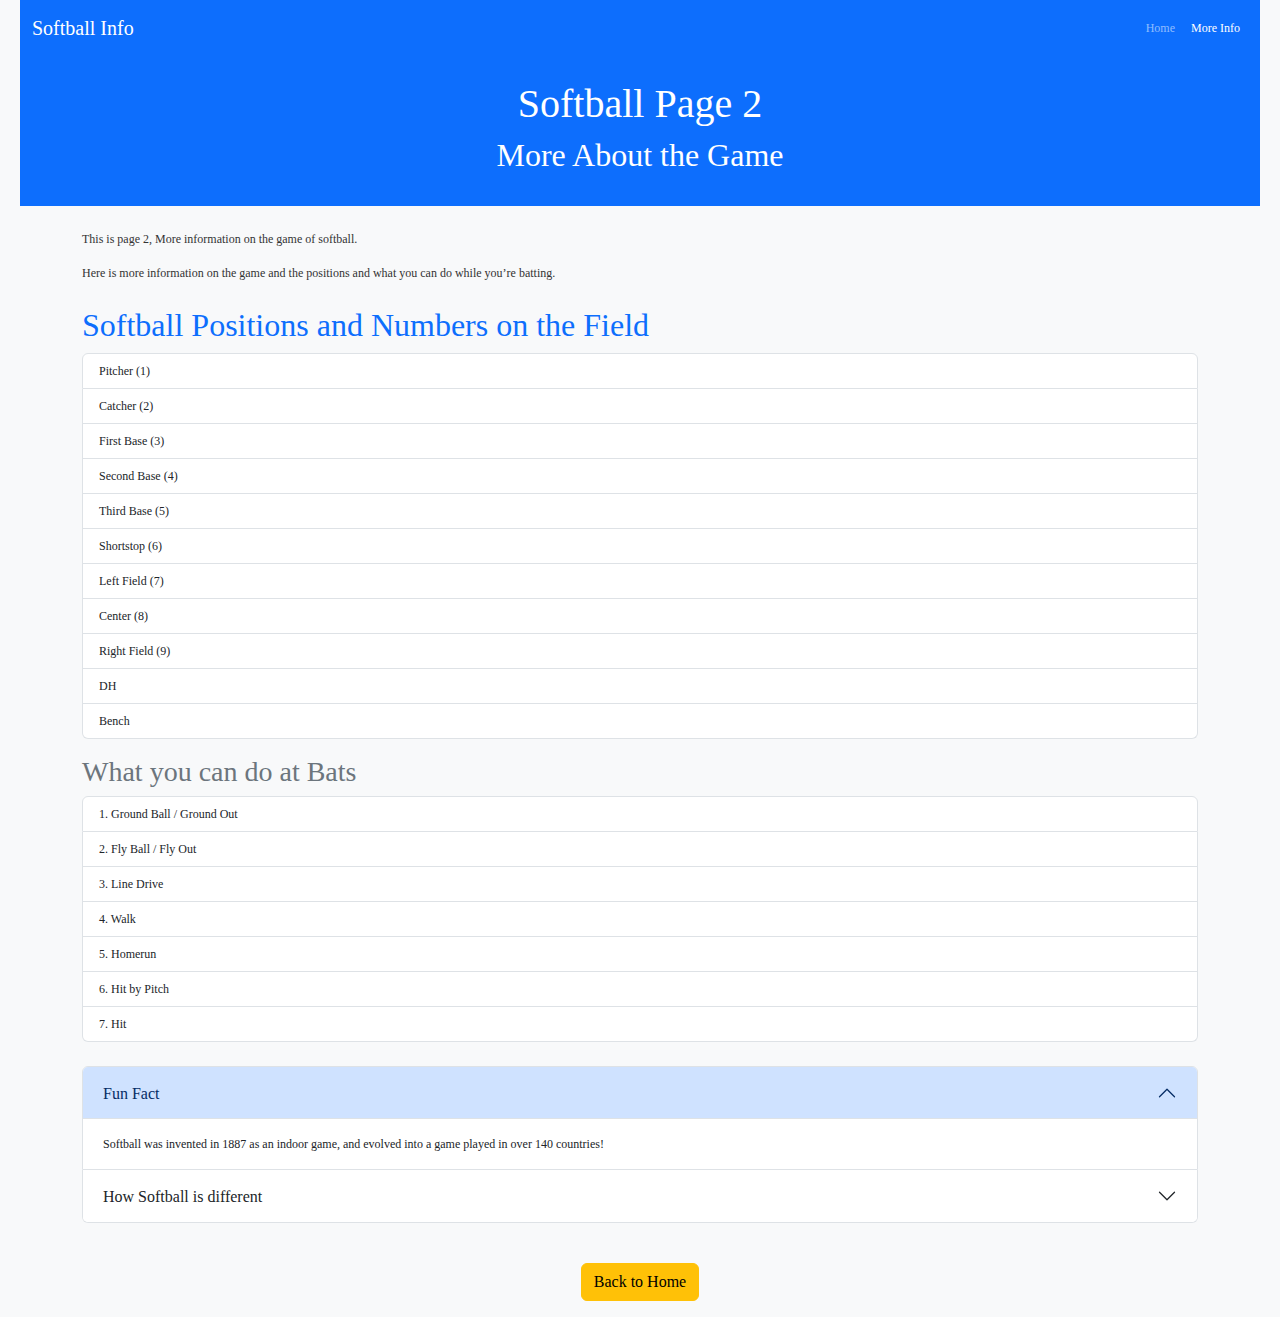
<file: page2.html>
<!DOCTYPE html>
<html lang="en">
<head>
  <meta charset="utf-8">
  <title>Softball — Page 2</title>
  <link 
    href="https://cdn.jsdelivr.net/npm/bootstrap@5.3.3/dist/css/bootstrap.min.css" 
    rel="stylesheet" 
    integrity="sha384-QWTKZyjpPEjISv5WaRU9OFeRpok6YctnYmDr5pNlyT2bRjXh0JMhjY6hW+ALEwIH" 
    crossorigin="anonymous">
  <link rel="stylesheet" href="./css/style.css">
</head>

<body class="bg-light">
  <nav class="navbar navbar-expand-lg navbar-dark bg-primary">
    <div class="container-fluid">
      <a class="navbar-brand" href="index.html">Softball Info</a>
      <button class="navbar-toggler" type="button" data-bs-toggle="collapse" data-bs-target="#navbarNav">
        <span class="navbar-toggler-icon"></span>
      </button>

      <div class="collapse navbar-collapse" id="navbarNav">
        <ul class="navbar-nav ms-auto">
          <li class="nav-item"><a class="nav-link" href="index.html">Home</a></li>
          <li class="nav-item"><a class="nav-link active" href="page2.html">More Info</a></li>
        </ul>
      </div>
    </div>
  </nav>

  <header class="text-center p-4 mb-4 bg-primary text-white">
    <h1>Softball Page 2</h1>
    <h2>More About the Game</h2>
  </header>

  <main class="container">
    <p>This is page 2, More information on the game of softball.</p>
    <p>Here is more information on the game and the positions and what you can do while you’re batting.</p>

    <section class="my-4">
      <h2 class="text-primary">Softball Positions and Numbers on the Field</h2>
      <ul class="list-group mb-3">
        <li class="list-group-item">Pitcher (1)</li>
        <li class="list-group-item">Catcher (2)</li>
        <li class="list-group-item">First Base (3)</li>
        <li class="list-group-item">Second Base (4)</li>
        <li class="list-group-item">Third Base (5)</li>
        <li class="list-group-item">Shortstop (6)</li>
        <li class="list-group-item">Left Field (7)</li>
        <li class="list-group-item">Center (8)</li>
        <li class="list-group-item">Right Field (9)</li>
        <li class="list-group-item">DH</li>
        <li class="list-group-item">Bench</li>
      </ul>

      <h3 class="text-secondary">What you can do at Bats</h3>
      <ol class="list-group list-group-numbered mb-4">
        <li class="list-group-item">Ground Ball / Ground Out</li>
        <li class="list-group-item">Fly Ball / Fly Out</li>
        <li class="list-group-item">Line Drive</li>
        <li class="list-group-item">Walk</li>
        <li class="list-group-item">Homerun</li>
        <li class="list-group-item">Hit by Pitch</li>
        <li class="list-group-item">Hit</li>
      </ol>
    </section>

    <section class="accordion my-4" id="softballAccordion">
      <div class="accordion-item">
        <h2 class="accordion-header">
          <button class="accordion-button" type="button" data-bs-toggle="collapse" data-bs-target="#collapseOne" aria-expanded="true">
            Fun Fact
          </button>
        </h2>
        <div id="collapseOne" class="accordion-collapse collapse show" data-bs-parent="#softballAccordion">
          <div class="accordion-body">
            Softball was invented in 1887 as an indoor game, and evolved into a game played in over 140 countries!
          </div>
        </div>
      </div>
      <div class="accordion-item">
        <h2 class="accordion-header">
          <button class="accordion-button collapsed" type="button" data-bs-toggle="collapse" data-bs-target="#collapseTwo" aria-expanded="false">
            How Softball is different
          </button>
        </h2>
        <div id="collapseTwo" class="accordion-collapse collapse" data-bs-parent="#softballAccordion">
          <div class="accordion-body">
            Softball uses a larger yellow ball, shorter base paths, and fields. The pitching is underhanded, unlike baseball's overhanded style.
          </div>
        </div>
      </div>
    </section>
  </main>

  <footer class="text-center mt-4 p-3 bg-light text-black">
    <a href="index.html" class="btn btn-warning">Back to Home</a>
  </footer>

  <script 
    src="https://cdn.jsdelivr.net/npm/bootstrap@5.3.3/dist/js/bootstrap.bundle.min.js" 
    integrity="sha384-YvpcrYf0tY3lHB60NNkmXc5s9fDVZLESaAA55NDzOxhy9GkcIdslK1eN7N6jIeHz" 
    crossorigin="anonymous">
  </script>
</body>
</html>
</file>
<file: css/style.css>
body {
  font-family: 'Times New Roman', serif;
  font-size: 12px;
  background-color: #cce6ff; /* light blue */
  margin: 0;
  padding: 0 20px; /* add some padding to the sides */
  color: #333; /* dark gray text for readability */
  text-align: left; /* everything aligned left */
}

#main-header {
  background-color: #590099; /* dark blue */
  color: white;
  padding: 15px 20px;
  border-bottom: 3px solid #003d66;
}

.header-section .title {
  margin: 0;
  font-size: 24px;
}


.content-section {
  background-color: #e6f2ff; /* very light blue */
  margin-bottom: 20px;
  padding: 15px 20px;
  border-radius: 8px;
  border: 1px solid #99ccff;
}

.text-block {
  line-height: 1.5;
  margin-bottom: 10px;
}

#page-footer {
  background-color: #300066; /* darker blue */
  color: white;
  text-align: center;
  padding: 10px 20px;
  border-top: 3px solid #00264d;
}

.button-link {
  background-color: #007acc;
  color: white;
  padding: 10px 15px;
  text-decoration: none;
  border-radius: 5px;
  display: inline-block;
  margin: 10px 0;
  transition: background-color 0.3s ease;
}

.button-link:hover {
  background-color: #005f99;
}
#content-wrapper {
  display: flex;
  gap: 20px;
}

#intro, #details {
  flex: 1; 
  min-width: 200px;
}

@media (max-width: 600px) {
  #content-wrapper {
    flex-direction: column;
  }
}
</file>
